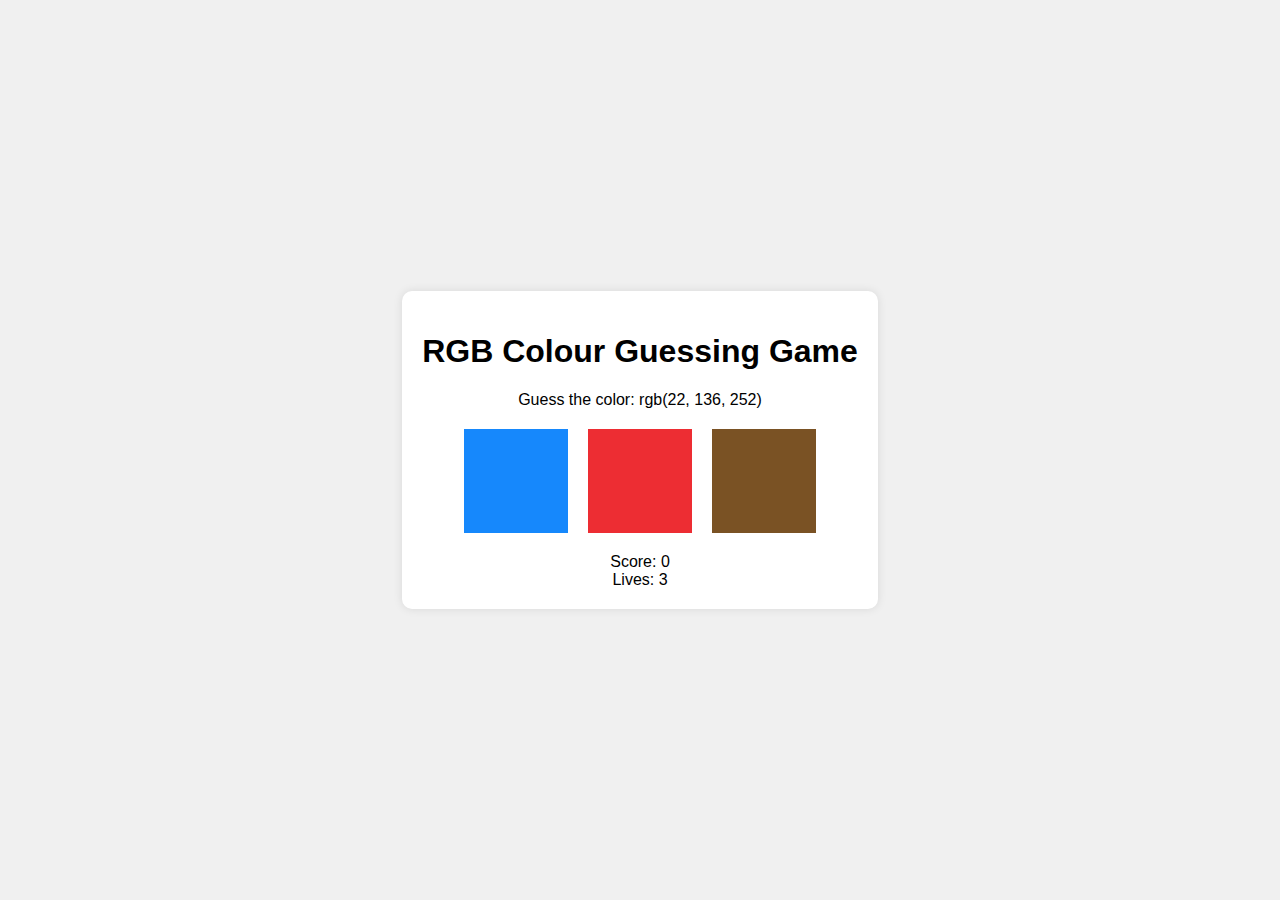
<file: Chapter 6/chapter 6 bonus/exercise6bonus.html>
<!DOCTYPE html>
<html lang="en">
<head>
    <meta charset="UTF-8">
    <meta name="viewport" content="width=device-width, initial-scale=1.0">
    <title>RGB Colour Guessing Game</title>
    <link rel="stylesheet" href="exercise6style.css"> <!-- Link to CSS -->
</head>
<body>
    <div class="container">
        <h1>RGB Colour Guessing Game</h1>
        <div id="rgb-value"></div>
        <div id="color-options" class="color-options"></div>
        <div id="message"></div>
        <div id="score">Score: 0</div>
        <div id="lives">Lives: 3</div>
        <button id="restart" class="hidden">Play Again</button>
    </div>
    <script src="index.js"></script> <!-- Link to JavaScript -->
</body>
</html>
</file>
<file: Chapter 6/chapter 6 bonus/exercise6style.css>
body {
    font-family: Arial, sans-serif;
    background-color: #f0f0f0;
    display: flex;
    justify-content: center;
    align-items: center;
    height: 100vh;
    margin: 0;
}

.container {
    text-align: center;
    background-color: white;
    padding: 20px;
    border-radius: 10px;
    box-shadow: 0 0 10px rgba(0, 0, 0, 0.1);
}

.color-options {
    display: flex;
    justify-content: center;
    margin: 20px 0;
}

.color-option {
    width: 100px;
    height: 100px;
    margin: 0 10px;
    cursor: pointer;
    border: 2px solid transparent;
}

.hidden {
    display: none;
}
</file>
